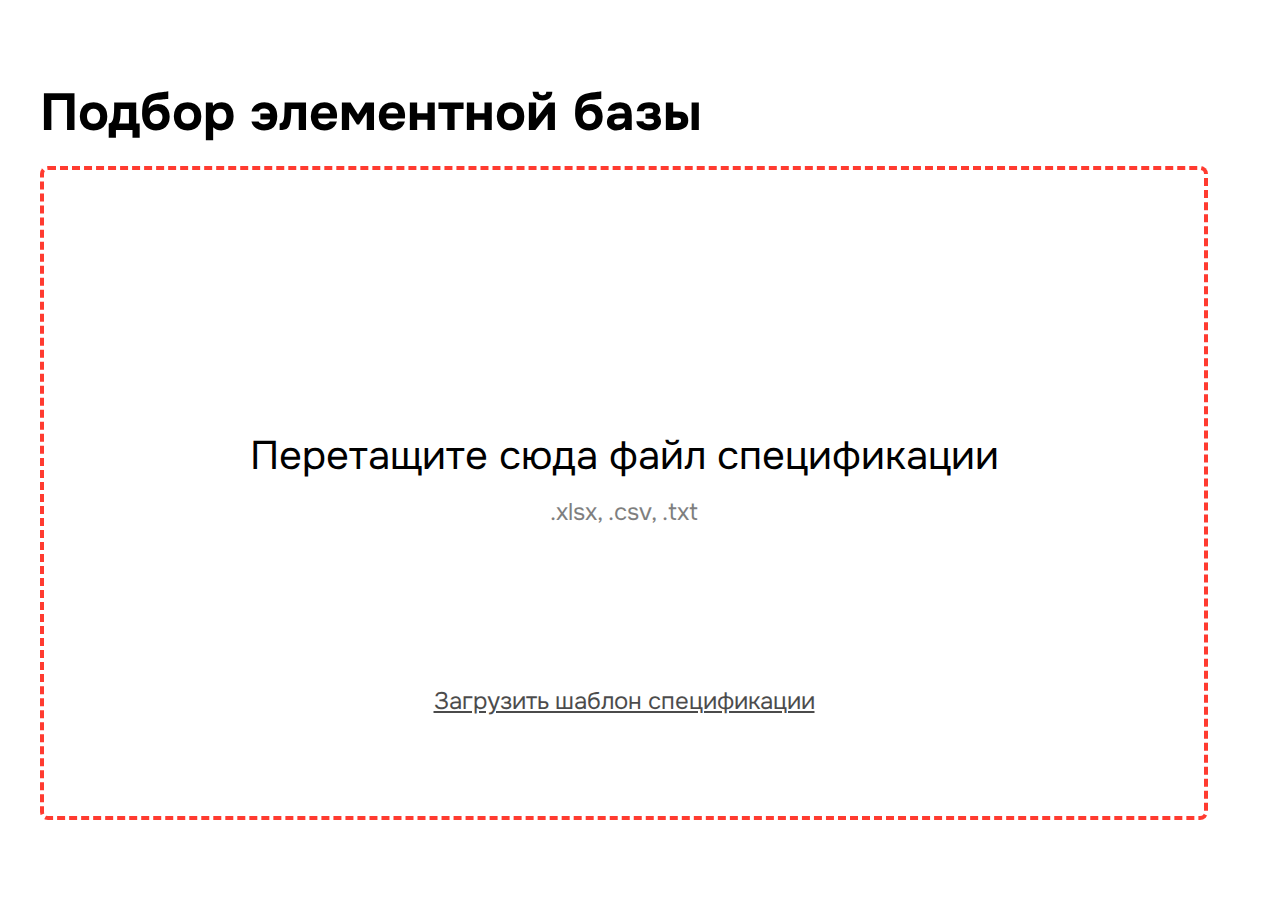
<file: templates/index.html>
<!DOCTYPE html>
<html lang="en">
<head>
    <meta charset="UTF-8">
    <title>Подбор элементной базы</title>
    <link rel="preconnect" href="https://fonts.googleapis.com">
    <link rel="preconnect" href="https://fonts.gstatic.com" crossorigin>
    <link href="https://fonts.googleapis.com/css2?family=Onest:wght@100..900&display=swap" rel="stylesheet">
    <link rel="stylesheet" href="../static/index.css">
</head>
<body>
<!--    <h1 class="title">Подбор элементной базы</h1>-->
<!--    <a class="load_example" href="/downloads">Загрузить шаблон BOM</a>-->
<!--    <button class="load_bom">Загрузить BOM</button>-->
<!--    <p></p>-->
<!--    <input type="file">-->

    <div class="window">
        <span class="title unselectable">Подбор элементной базы</span>

        <div class="input-frame" id="drop-area">
            <div class="subframe"></div>
            <div class="subframe">
                <span class="frame-title unselectable">Перетащите сюда файл спецификации</span>

                <span class="frame-subtitle unselectable">.xlsx, .csv, .txt</span>

                <a class="load-button hidden unselectable" id="load-button" href="/search" hidden>Начать поиск</a>

                <input id="input-file" type="file" accept=".txt,.csv,.xlsx" hidden>
            </div>
            <div class="subframe">
                <a class="download-example unselectable" href="/downloads">Загрузить шаблон спецификации</a>
            </div>
        </div>
    </div>

    <script src="../static/index.js"></script>
</body>
</html>
</file>
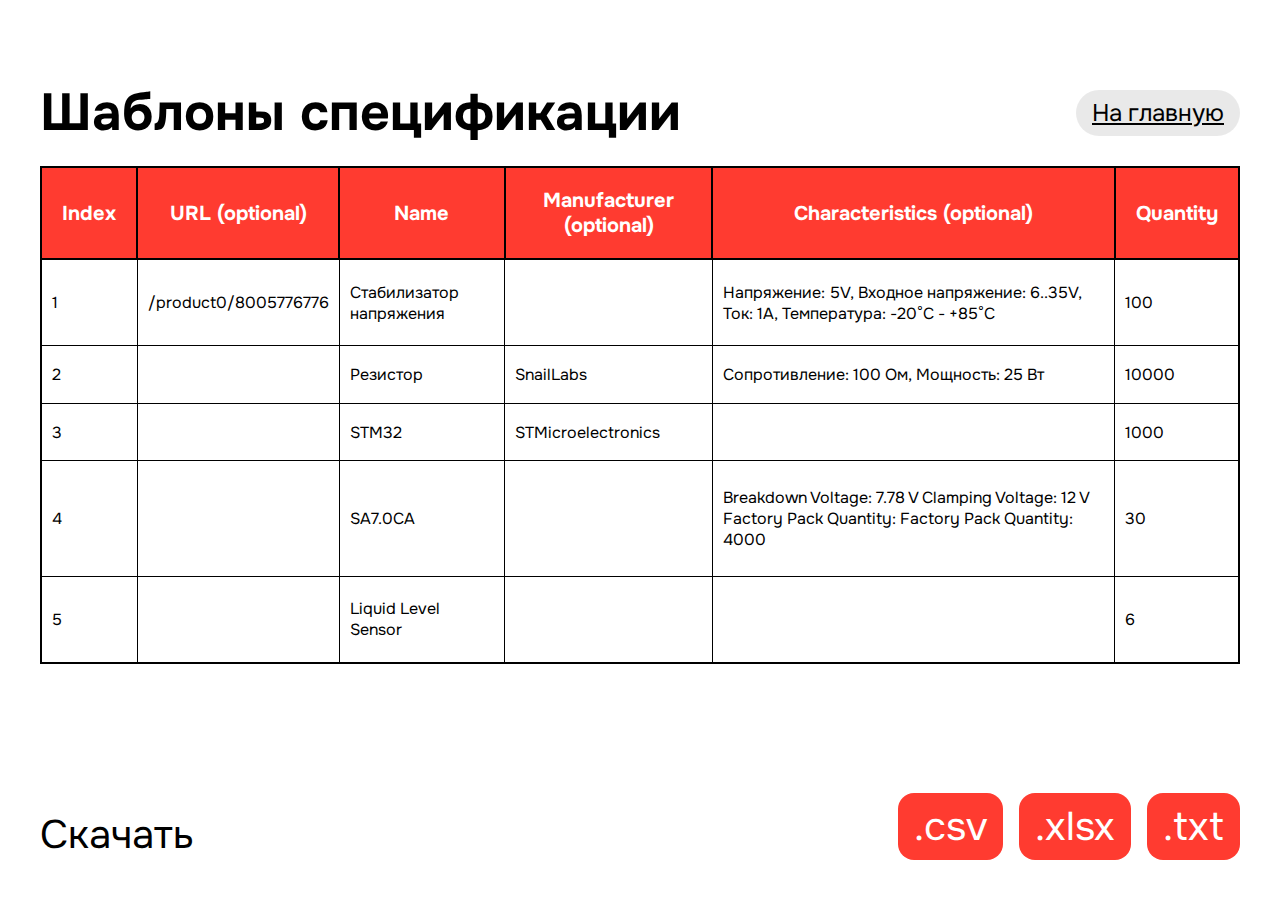
<file: templates/downloads.html>
<!DOCTYPE html>
<html lang="en">
<head>
    <meta charset="UTF-8">
    <title>Downloads</title>
    <link rel="preconnect" href="https://fonts.googleapis.com">
    <link rel="preconnect" href="https://fonts.gstatic.com" crossorigin>
    <link href="https://fonts.googleapis.com/css2?family=Onest:wght@100..900&display=swap" rel="stylesheet">
    <link rel="stylesheet" href="../static/downloads.css">
</head>
<body>
    <div class="frame">
        <header>
            <h1 class="title unselectable">Шаблоны спецификации</h1>
            <a class="to-home unselectable" href="/">На главную</a>
        </header>

        <div class="content">
            <table>
                <thead>
                    <tr>
                        <th>Index</th>
                        <th>URL (optional)</th>
                        <th>Name</th>
                        <th>Manufacturer (optional)</th>
                        <th>Characteristics (optional)</th>
                        <th>Quantity</th>
                    </tr>
                </thead>

                <tbody>
                    <tr>
                        <td>1</td>
                        <td>/product0/8005776776</td>
                        <td>Стабилизатор напряжения</td>
                        <td></td>
                        <td>Напряжение: 5V, Входное напряжение: 6..35V, Ток: 1A, Температура: -20°C - +85°C</td>
                        <td>100</td>
                    </tr>
                    <tr>
                        <td>2</td>
                        <td></td>
                        <td>Резистор</td>
                        <td>SnailLabs</td>
                        <td>Сопротивление: 100 Ом, Мощность: 25 Вт</td>
                        <td>10000</td>
                    </tr>
                    <tr>
                        <td>3</td>
                        <td></td>
                        <td>STM32</td>
                        <td>STMicroelectronics</td>
                        <td></td>
                        <td>1000</td>
                    </tr>
                    <tr>
                        <td>4</td>
                        <td></td>
                        <td>SA7.0CA</td>
                        <td></td>
                        <td>Breakdown Voltage:	7.78 V
                            Clamping Voltage:	12 V
                            Factory Pack Quantity: Factory Pack Quantity:	4000</td>
                        <td>30</td>
                    </tr>
                    <tr>
                        <td>5</td>
                        <td></td>
                        <td>Liquid Level Sensor</td>
                        <td></td>
                        <td></td>
                        <td>6</td>
                    </tr>
                </tbody>
            </table>
        </div>

        <div class="bottom">
            <span class="unselectable">Скачать</span>
            <div class="buttons">
                <a class="button unselectable" id="csv" href="../static/bom_examples/bom_example.csv">.csv</a>
                <a class="button unselectable" id="xslx" href="../static/bom_examples/bom_example.xlsx">.xlsx</a>
                <a class="button unselectable" id="txt" href="../static/bom_examples/bom_example.txt">.txt</a>
            </div>
        </div>
    </div>
</body>
</html>
</file>
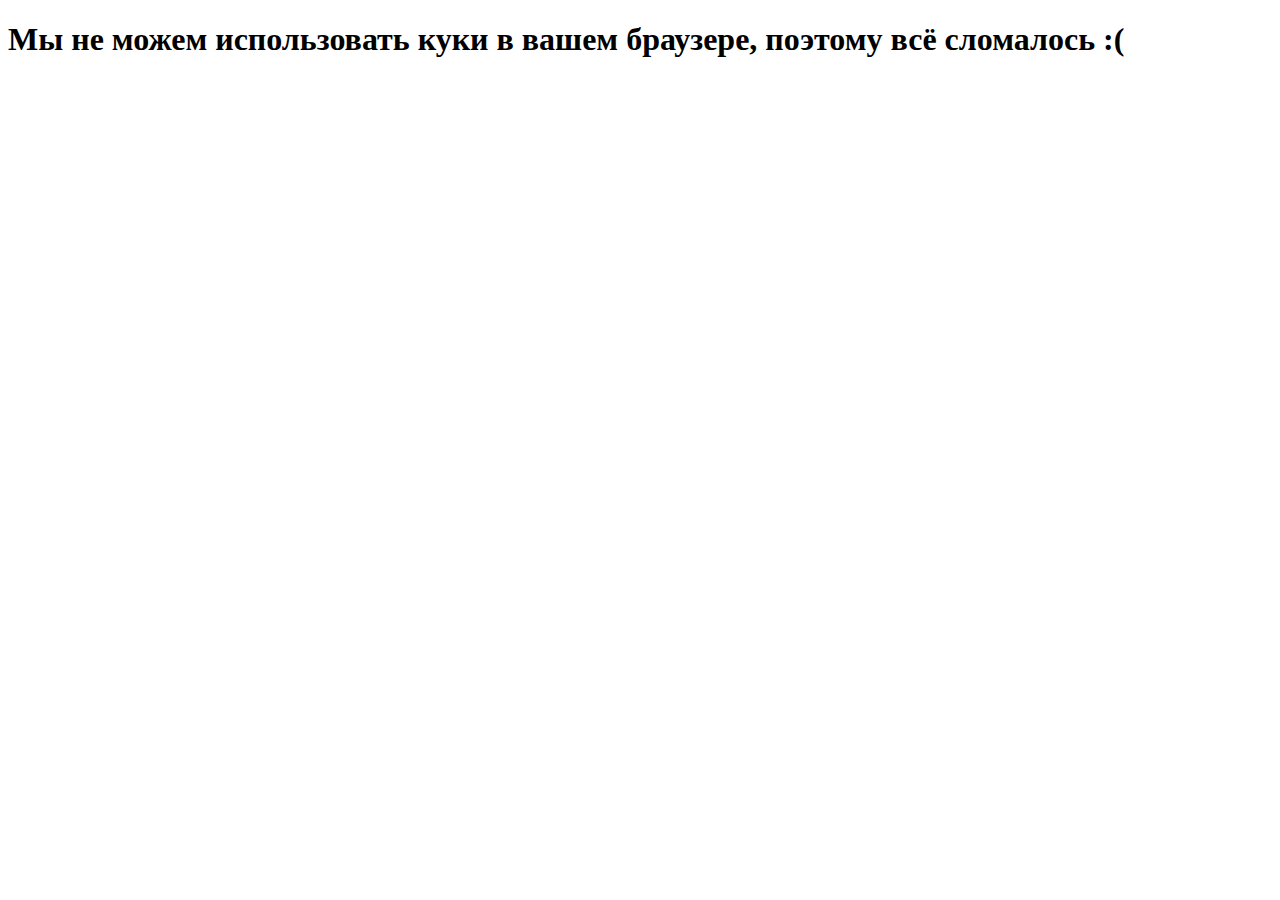
<file: templates/not_cookie.html>
<!DOCTYPE html>
<html lang="en">
<head>
    <meta charset="UTF-8">
    <title>COOKIES</title>
</head>
<body>
    <h1>Мы не можем использовать куки в вашем браузере, поэтому всё сломалось :(</h1>
</body>
</html>
</file>
<file: static/index.css>
html {
  overflow: hidden;
  margin: 0;
  padding: 0;
}

body {
  margin: 0;
  padding: 0;
}

.window {
  width: calc(100vw - 80px);
  height: calc(100vh - 40px);
  flex-grow: 1;
  display: flex;
  flex-direction: column;
  justify-content: flex-start;
  align-items: stretch;
  gap: 20px;
  padding: 80px 40px 40px 40px;
  background-color: #fff;
  box-sizing: border-box;
}

.title {
  flex-grow: 0;
  font-family: Onest;
  font-size: 52px;
  font-weight: bold;
  font-stretcFF3B30FFh: normal;
  font-style: normal;
  line-height: normal;
  letter-spacing: normal;
  text-align: left;
  color: #000;
}

.input-frame {
  height: 100%;
  width: 100%;
  align-self: stretch;
  flex-grow: 1;
  display: flex;
  flex-direction: column;
  justify-content: space-between;
  align-items: stretch;
  padding: 20px;
  border-radius: 8px;
  border: dashed 4px #ff3b30;
}

.input-frame.dragover {
    background-color: lightgray;
    border: none;
}

.input-frame.drop {
    background-color: #ff3b30;
    border: none;
}

.subframe {
  align-self: stretch;
  flex-grow: 1;
  display: flex;
  flex-direction: column;
  justify-content: center;
  align-items: center;
  gap: 16px;
  padding: 10px;
}

.frame-title {
  flex-grow: 0;
  font-family: Onest;
  font-size: 40px;
  font-weight: normal;
  font-stretch: normal;
  font-style: normal;
  line-height: normal;
  letter-spacing: normal;
  text-align: left;
  color: #000;
}

.frame-subtitle {
  flex-grow: 0;
  opacity: 0.5;
  font-family: Onest;
  font-size: 24px;
  font-weight: normal;
  font-stretch: normal;
  font-style: normal;
  line-height: normal;
  letter-spacing: normal;
  text-align: left;
  color: #000;
}

.load-button {
  flex-grow: 0;
  display: flex;
  flex-direction: row;
  justify-content: center;
  align-items: center;
  gap: 10px;
  padding: 12px 16px;
  border-radius: 8px;
  border: none;
  text-decoration: none;
  /*background-color: #fff;*/
  background-color: #ff3b30;
  font-family: Onest;
  font-size: 32px;
  font-weight: normal;
  font-stretch: normal;
  font-style: normal;
  line-height: normal;
  letter-spacing: normal;
  text-align: left;
  /*color: #ff3b30;*/
  color: #fff;
}

.load-button:hover {
  color: black;
}

.download-example {
  flex-grow: 0;
  opacity: 0.7;
  font-family: Onest;
  font-size: 24px;
  font-weight: normal;
  font-stretch: normal;
  font-style: normal;
  line-height: normal;
  letter-spacing: normal;
  text-align: left;
  color: #000;
}

.hidden {
  display: none !important;
}

.white {
  color: #fff;
}

.small {
  opacity: 0.7;
  font-size: 24px;
}

.unselectable {
  -webkit-user-select: none;
  -moz-user-select: none;
  -ms-user-select: none;
  user-select: none !important;
}
</file>
<file: static/downloads.css>
html {
    overflow: hidden;
    margin: 0;
    padding: 0;
}

body {
    margin: 0;
    padding: 0;
}

.frame {
    width: calc(100vw - 80px);
    height: calc(100vh - 120px);
    flex-grow: 0;
    display: flex;
    flex-direction: column;
    justify-content: flex-start;
    align-items: flex-start;
    gap: 20px;
    padding: 80px 40px 40px;
    background-color: #fff;
}

.content {
    align-self: stretch;

    flex-grow: 1;
    display: flex;
    flex-direction: row;
    justify-content: flex-start;
    align-items: stretch;
    gap: 16px;
    padding: 0;
}

.bottom {
    align-self: stretch;
    flex-grow: 1;
    display: flex;
    flex-direction: row;
    justify-content: space-between;
    align-items: flex-end;
    padding: 0;
}

header {
    align-self: stretch;
    flex-grow: 0;
    display: flex;
    flex-direction: row;
    justify-content: space-between;
    align-items: center;
    padding: 0;
}

.title {
    margin: 0;
    font-family: Onest;
    font-size: 52px;
}

.to-home {
    justify-content: center;
    align-items: center;
    gap: 10px;
    padding: 8px 16px;
    border-radius: 200px;
    background-color: rgba(211, 211, 211, 0.5);
    font-family: Onest;
    font-size: 24px;
    font-weight: normal;
    font-stretch: normal;
    font-style: normal;
    line-height: normal;
    letter-spacing: normal;
    text-align: left;
    color: #000;
}

table, th {
    font-family: Onest;
    border: 2px solid #000;

    border-collapse: collapse;
}

table {
    border-radius: 8px;
}

th {
    color: #fff;
    background: #ff3b30;
    padding: 20px;
    font-size: 20px;
}

td {
    padding: 10px;
    border: 1px solid #000;
}

span {
    flex-grow: 0;
    font-family: Onest;
    font-size: 40px;
    font-weight: normal;
    font-stretch: normal;
    font-style: normal;
    line-height: normal;
    letter-spacing: normal;
    text-align: left;
    color: #000;
}

.buttons {
    flex-grow: 0;
    display: flex;
    flex-direction: row;
    justify-content: flex-start;
    align-items: center;
    gap: 16px;
    padding: 0;
}

.button {
    flex-grow: 0;
    display: flex;
    flex-direction: row;
    justify-content: center;
    align-items: center;
    gap: 10px;
    padding: 8px 16px;
    border-radius: 16px;
    background-color: #ff3b30;
    font-family: Onest;
    font-size: 40px;
    font-weight: normal;
    font-stretch: normal;
    font-style: normal;
    line-height: normal;
    letter-spacing: normal;
    text-align: left;
    color: #fff;
    text-decoration: none;
}

.unselectable {
    -webkit-user-select: none;
    -moz-user-select: none;
    -ms-user-select: none;
    user-select: none !important;
}
</file>
